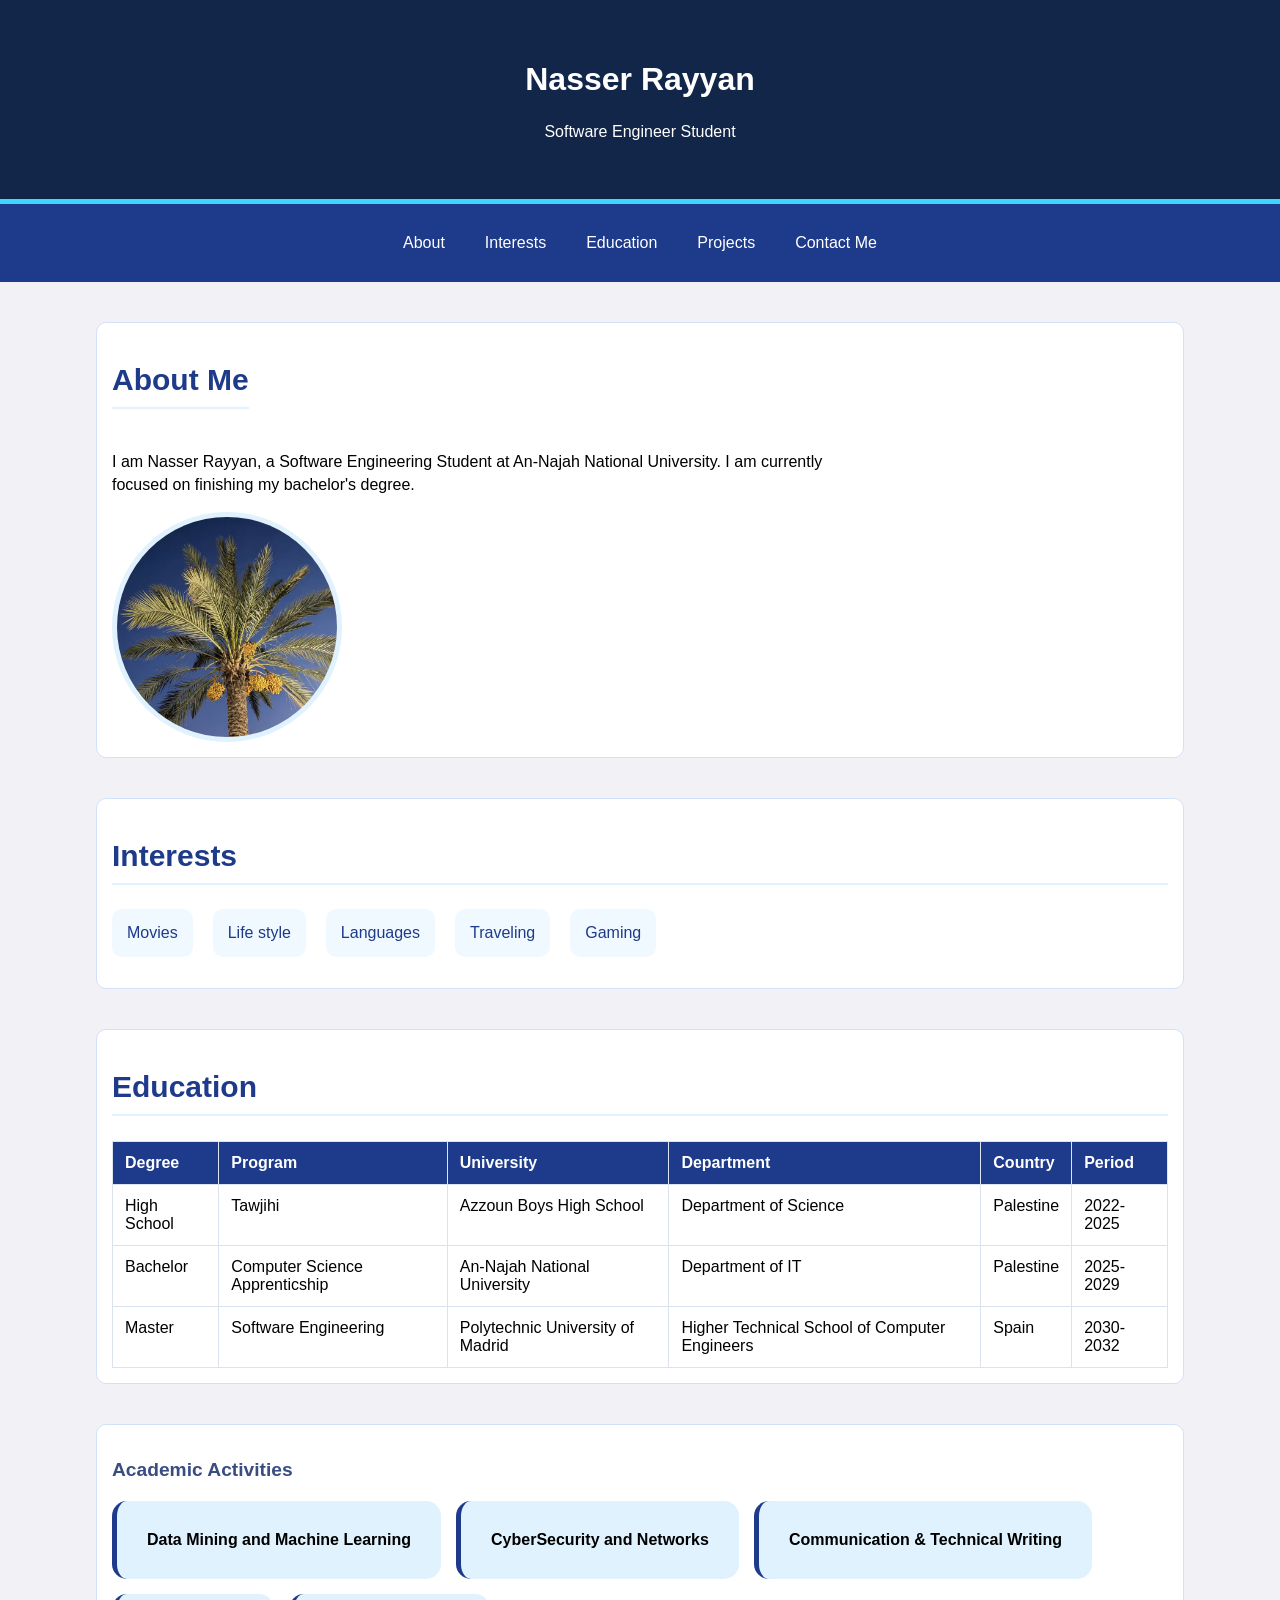
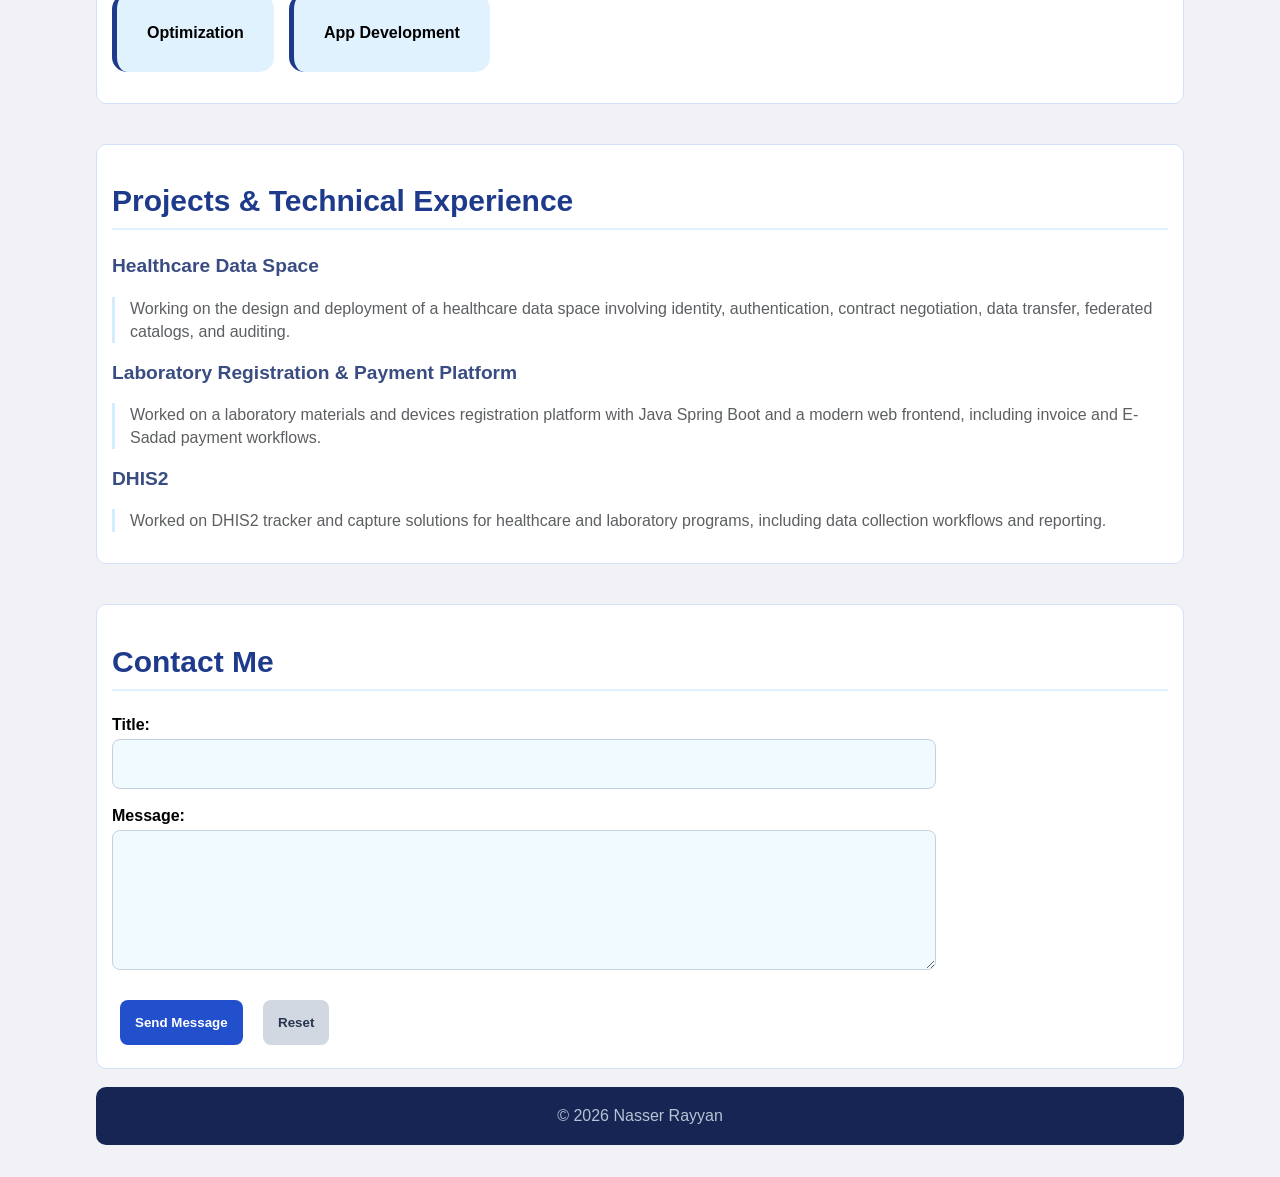
<file: index.html>
<!DOCTYPE html>
<html lang="en">
<head>
     <meta charset="UTF-8">
     <meta name="viewport" content="width=device-width, initial-scale=1.0">
     <title>About Me - Nasser Rayyan</title>
     <link rel="stylesheet" href="assignment.css">
</head>

<body>

    <header class="head"> 
        <h1 class="title">Nasser Rayyan</h1>
        <p>Software Engineer Student</p>
    </header>

    <nav class="nav">
        <ul>
            <li><a href="#about" >About</a></li>
            <li><a href="#interest">Interests</a></li>
            <li><a href="#edu">Education</a></li>
            <li><a href="#projects">Projects</a></li>
            <li><a href="#contact">Contact Me</a></li>
        </ul>
    </nav>
    <main>
        <section id="about">
            <h2>About Me</h2>
            <P>
                I am Nasser Rayyan, a Software Engineering Student at An-Najah National University.
                I am currently focused on finishing my bachelor's degree.
            </P>
            <img class="image" src="my_pfp.jpg" alt="Unknown" width="220">
        </section>
        <section id="interest">
            <h2>Interests</h2>
            <ul>
                <li>Movies</li>
                <li>Life style</li>
                <li>Languages</li>
                <li>Traveling</li>
                <li>Gaming</li>
            </ul>
        </section>
        <section id="edu">
            <h2>Education</h2>
            <table>
               <thead>
                   <tr>
                     <th>Degree</th>
                     <th>Program</th>
                     <th>University</th>
                     <th>Department</th>
                     <th>Country</th>
                     <th>Period</th>
                   </tr> 
               </thead>
               <tbody>
                 <tr>  
                     <td>High School</td>
                     <td>Tawjihi</td>
                     <td>Azzoun Boys High School</td>
                     <td>Department of Science</td>
                     <td>Palestine</td>
                     <td>2022-2025</td>
                 </tr>
                 <tr>
                     <td>Bachelor</td>
                     <td>Computer Science Apprenticship</td>
                     <td>An-Najah National University</td>
                     <td>Department of IT</td>
                     <td>Palestine</td>
                     <td>2025-2029</td>
                 </tr>
                 <tr>
                     <td>Master</td>
                     <td>Software Engineering</td>
                     <td>Polytechnic University of Madrid</td>
                     <td>Higher Technical School of Computer Engineers</td>
                     <td>Spain</td>
                     <td>2030-2032</td>
                 </tr>
               </tbody>
            </table>
        </section>
        <section class="container">
            <h3>Academic Activities</h3>
            <ul class="activities">
                <li>Data Mining and Machine Learning</li>
                <li>CyberSecurity and Networks</li>
                <li>Communication & Technical Writing</li>
                <li>Optimization</li>
                <li>App Development</li>
            </ul>
        </section>
        <section id="projects">
            <h2>Projects & Technical Experience</h2>
            <h3>Healthcare Data Space</h3>
            <p>
                Working on the design and deployment of a healthcare data space involving identity, authentication,
                contract negotiation, data transfer, federated catalogs, and auditing.
            </p>
            <h3>Laboratory Registration & Payment Platform</h3>
            <p>
                Worked on a laboratory materials and devices registration platform with Java Spring Boot and a modern
                web frontend, including invoice and E-Sadad payment workflows.
            </p>
            <h3>DHIS2</h3>
            <p>
                Worked on DHIS2 tracker and capture solutions for healthcare and laboratory programs, including data
               collection workflows and reporting.
            </p>
        </section>
        <section id="contact">
            <h2>Contact Me</h2>
            <form action="" method="post">
                <label for="title">Title:</label>
                <br>
                <input type="text" id="title" name="title" required>
                <br>
                <br>
                <label for="message">Message:</label>
                <br>
                <textarea id="message" name="message" rows="6" required> </textarea>
                <br>
                <br>
                <button class="send"  type="submit">Send Message</button>
                <button class="reset" type="reset">Reset</button>
            </form>
        </section>
        <br>
        <footer>
           &copy; 2026 Nasser Rayyan
        </footer>
    </main>
</body>
</html>
</file>
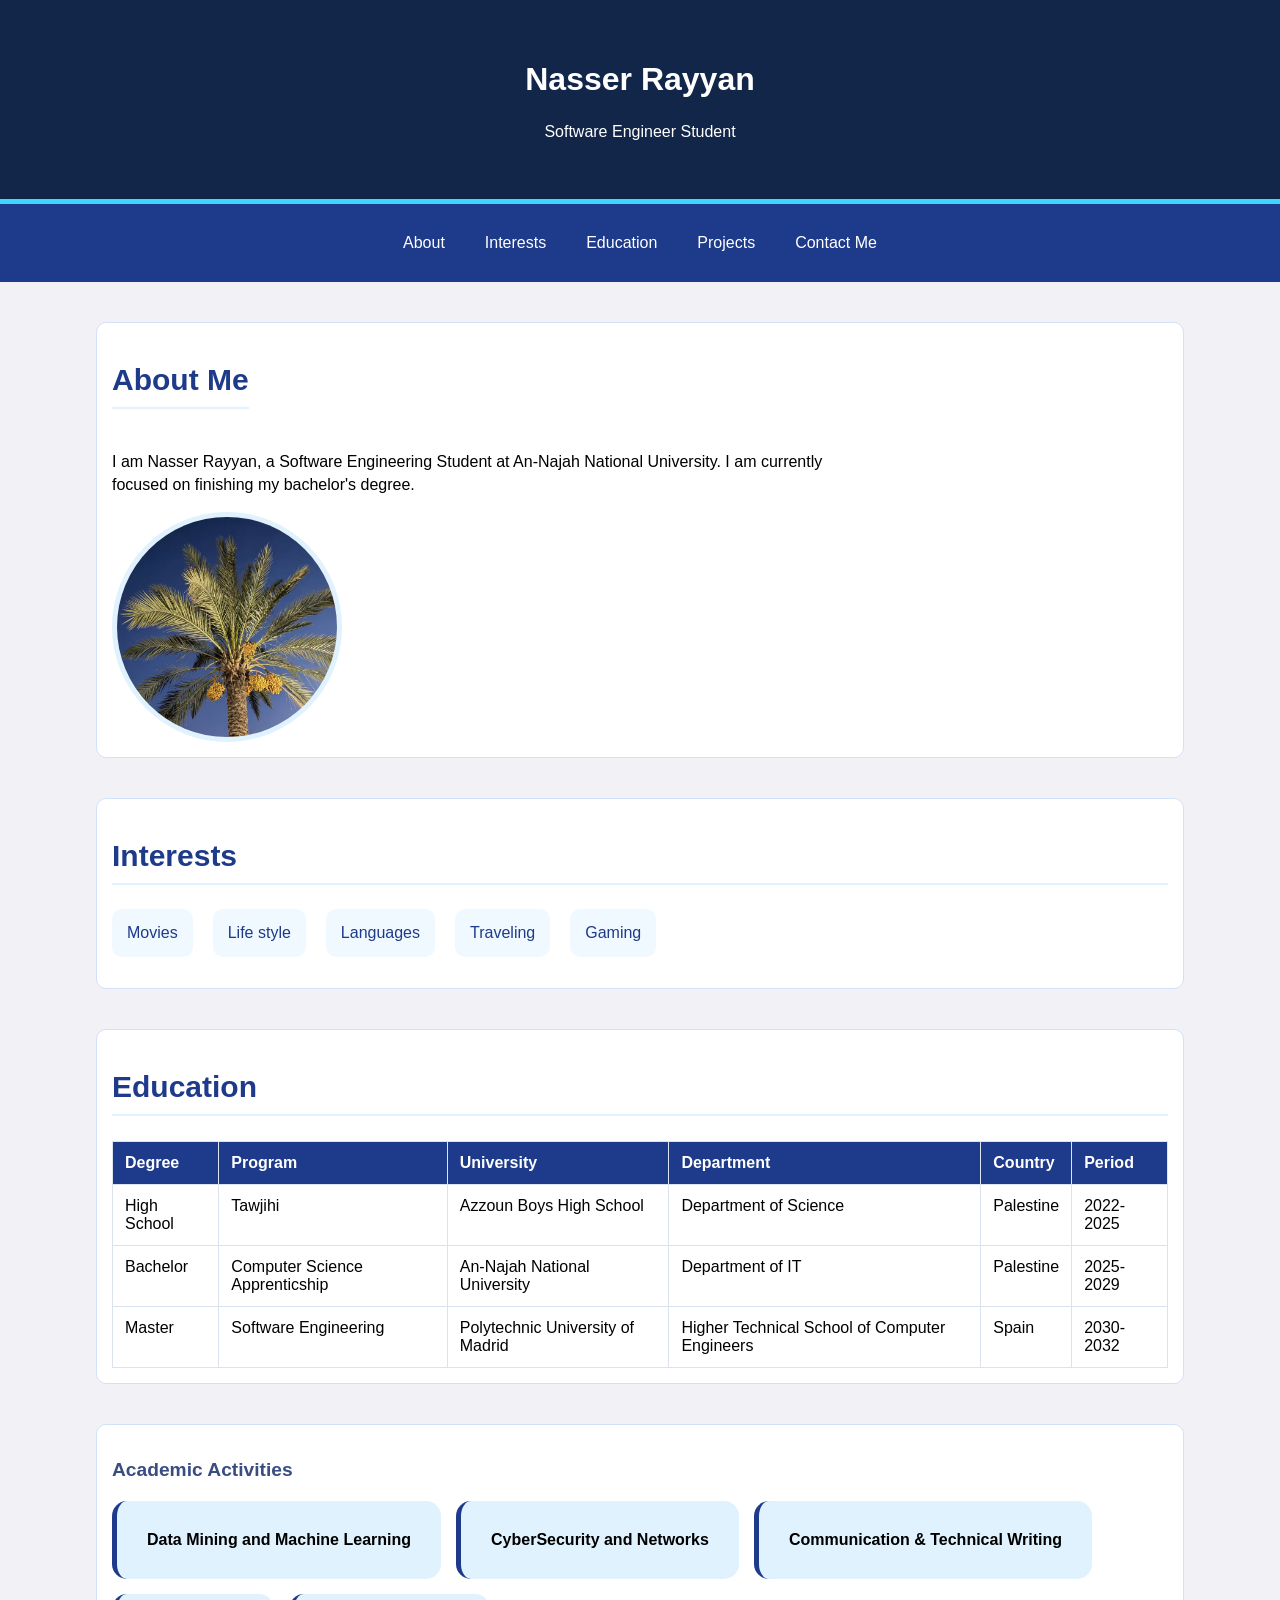
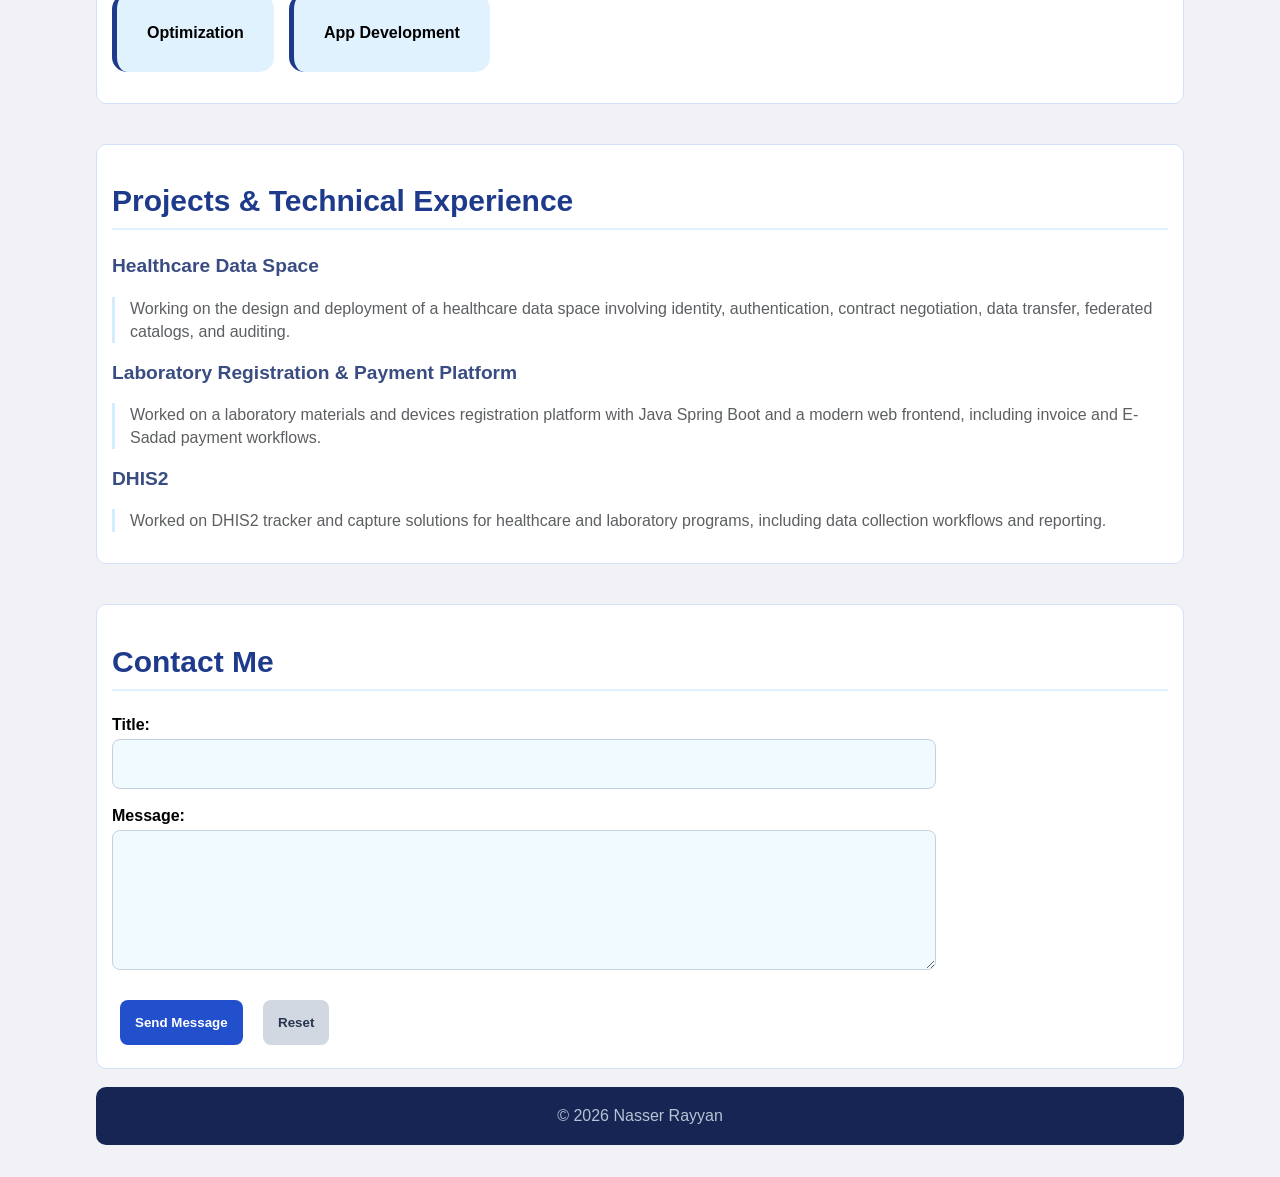
<file: 12503903.html>
<!DOCTYPE html>
<html lang="en">
<head>
     <meta charset="UTF-8">
     <meta name="viewport" content="width=device-width, initial-scale=1.0">
     <title>About Me - Nasser Rayyan</title>
     <link rel="stylesheet" href="assignment.css">
</head>

<body>

    <header class="head"> 
        <h1 class="title">Nasser Rayyan</h1>
        <p>Software Engineer Student</p>
    </header>

    <nav class="nav">
        <ul>
            <li><a href="#about" >About</a></li>
            <li><a href="#interest">Interests</a></li>
            <li><a href="#edu">Education</a></li>
            <li><a href="#projects">Projects</a></li>
            <li><a href="#contact">Contact Me</a></li>
        </ul>
    </nav>
    <main>
        <section id="about">
            <h2>About Me</h2>
            <P>
                I am Nasser Rayyan, a Software Engineering Student at An-Najah National University.
                I am currently focused on finishing my bachelor's degree.
            </P>
            <img class="image" src="my_pfp.jpg" alt="Unknown" width="220">
        </section>
        <section id="interest">
            <h2>Interests</h2>
            <ul>
                <li>Movies</li>
                <li>Life style</li>
                <li>Languages</li>
                <li>Traveling</li>
                <li>Gaming</li>
            </ul>
        </section>
        <section id="edu">
            <h2>Education</h2>
            <table>
               <thead>
                   <tr>
                     <th>Degree</th>
                     <th>Program</th>
                     <th>University</th>
                     <th>Department</th>
                     <th>Country</th>
                     <th>Period</th>
                   </tr> 
               </thead>
               <tbody>
                 <tr>  
                     <td>High School</td>
                     <td>Tawjihi</td>
                     <td>Azzoun Boys High School</td>
                     <td>Department of Science</td>
                     <td>Palestine</td>
                     <td>2022-2025</td>
                 </tr>
                 <tr>
                     <td>Bachelor</td>
                     <td>Computer Science Apprenticship</td>
                     <td>An-Najah National University</td>
                     <td>Department of IT</td>
                     <td>Palestine</td>
                     <td>2025-2029</td>
                 </tr>
                 <tr>
                     <td>Master</td>
                     <td>Software Engineering</td>
                     <td>Polytechnic University of Madrid</td>
                     <td>Higher Technical School of Computer Engineers</td>
                     <td>Spain</td>
                     <td>2030-2032</td>
                 </tr>
               </tbody>
            </table>
        </section>
        <section class="container">
            <h3>Academic Activities</h3>
            <ul class="activities">
                <li>Data Mining and Machine Learning</li>
                <li>CyberSecurity and Networks</li>
                <li>Communication & Technical Writing</li>
                <li>Optimization</li>
                <li>App Development</li>
            </ul>
        </section>
        <section id="projects">
            <h2>Projects & Technical Experience</h2>
            <h3>Healthcare Data Space</h3>
            <p>
                Working on the design and deployment of a healthcare data space involving identity, authentication,
                contract negotiation, data transfer, federated catalogs, and auditing.
            </p>
            <h3>Laboratory Registration & Payment Platform</h3>
            <p>
                Worked on a laboratory materials and devices registration platform with Java Spring Boot and a modern
                web frontend, including invoice and E-Sadad payment workflows.
            </p>
            <h3>DHIS2</h3>
            <p>
                Worked on DHIS2 tracker and capture solutions for healthcare and laboratory programs, including data
               collection workflows and reporting.
            </p>
        </section>
        <section id="contact">
            <h2>Contact Me</h2>
            <form action="" method="post">
                <label for="title">Title:</label>
                <br>
                <input type="text" id="title" name="title" required>
                <br>
                <br>
                <label for="message">Message:</label>
                <br>
                <textarea id="message" name="message" rows="6" required> </textarea>
                <br>
                <br>
                <button class="send"  type="submit">Send Message</button>
                <button class="reset" type="reset">Reset</button>
            </form>
        </section>
        <br>
        <footer>
           &copy; 2026 Nasser Rayyan
        </footer>
    </main>
</body>
</html>
</file>
<file: assignment.css>
body {
    margin: 0;
    font-family: Arial, Helvetica, sans-serif;
    background-color: #f2f2f6;
}
.head{
    background-color:#12264a;
    color: white;
    text-align: center;
    padding: 40px;
    border-bottom:5px solid #40d5fe;
}

.nav{
    background-color: #1e3a8a;
    position: sticky;
    top: 0;
}
.nav ul{
    list-style: none;
    display: flex;
    justify-content: center;
    align-items: center;
    margin: 0;
    padding: 15px ;
    gap: 10px;
}
.nav a{
    display: block ;
    border-radius: 10px;
    color: white;
    padding: 15px;
    text-decoration: none;
    
}

.nav a:hover{
    background-color: #38bff8a9;
    color: #101d39;
}

main {
    width: min(85%, 1100px);
    margin: 32px auto;
}

section{
    border: 1px solid #d3e0f9;
    border-radius: 10px;
    margin-top: 40px;
    padding: 15px;
    scroll-margin-top: 85px;
    background-color: white;
}

#about{
    display: flex;
    flex-direction: column;
    align-items: flex-start;
}

section h2 {
    font-size: 30px;
    padding-bottom: 10px;
    border-bottom: 2px solid #e0f2fe;
    color: #1e3a8a;
}

p{
    line-height: 23px;
}

#about p{
    max-width: 720px;
}

.image {
    border: 5px solid #e0f2fe;
    border-radius: 500px;
}

#interest ul{
    list-style: none;
    display: flex;
    flex-wrap: wrap;
    gap: 20px;
    padding: 0;
}

#interest li{
    background-color: #f0f9ff;
    color: #1e3a8a;
    padding: 15px;
    border-radius: 10px;
}

#edu {
    overflow-x: auto;
}



table {
    width: 100%;
    border-collapse: collapse;
    margin-top: 16px; 
}

th,td {
    text-align: left;
    padding: 12px;
    border: 1px solid #dbe3ef;
    vertical-align: top;
}

th {
    background-color: #1e3a8a;
    color: white;
}

 h3 {
    color: #3a4d82;
    font-size: larger;
}

.container ul{
    list-style: none;
    display: flex;
    align-items: center;
    gap: 15px;
    padding: 0;
    flex-wrap: wrap;
}

.container li{
    padding: 30px;
    background-color: #e0f2fe;
    border-left: 5px solid #1e3a8a;
    border-radius: 15px;
    font-weight: 700;
}

#projects p{
    border-left: 3px solid;
    border-color: #d3edfe;
    padding-left: 15px;
    color: #5c5f62;
}

label{
    display: inline-block;
    margin-bottom: 5px;
    font-weight: 700;
}

#title, #message{
    width: 75%;
    padding: 15px;
    border: 1px solid #c5d0de;
    border-radius: 8px;
    font: inherit;
    background-color: #f1faff;

}

#title:focus, #message:focus{
    outline: 2px solid #1e3a8a;
    background-color: white;
}

#message{
    resize: vertical;
}

button{
    padding: 15px;
    margin: 8px;
    border: 0;
    border-radius: 8px;
    cursor: pointer;
    font-weight: bold;
}

.send {
    background-color: #224fcb;
    color: white;
}

.send:hover {
    background-color: #1e3ca2;
}

.reset {
    background-color: #d2d8e1;
    color: #27344e;
}

.reset:hover {
    background-color: #c2ccd8;
}

footer {
    text-align: center;
    padding: 20px;
    color: #b5c3d3;
    background-color: #172554;
    border-radius: 10px;
}

html {
    scroll-behavior: smooth;
}

@media (max-width: 768px) {
    main {
        width: 90%;
    }

    .nav ul {
        flex-wrap: wrap;
    }

    .head {
        padding: 25px;
    }

    #title, #message {
        width: 100%;
        box-sizing: border-box;
    }
}

@media (max-width: 480px) {
    main {
        width: 100%;
    }

    .head {
        padding: 20px;
    }

    .nav a {
        padding: 10px;
    }

    section {
        padding: 12px;
        scroll-margin-top: 125px;
    }

    section h2 {
        font-size: 25px;
    }

    .container li {
        padding: 15px;
    }
}
</file>
